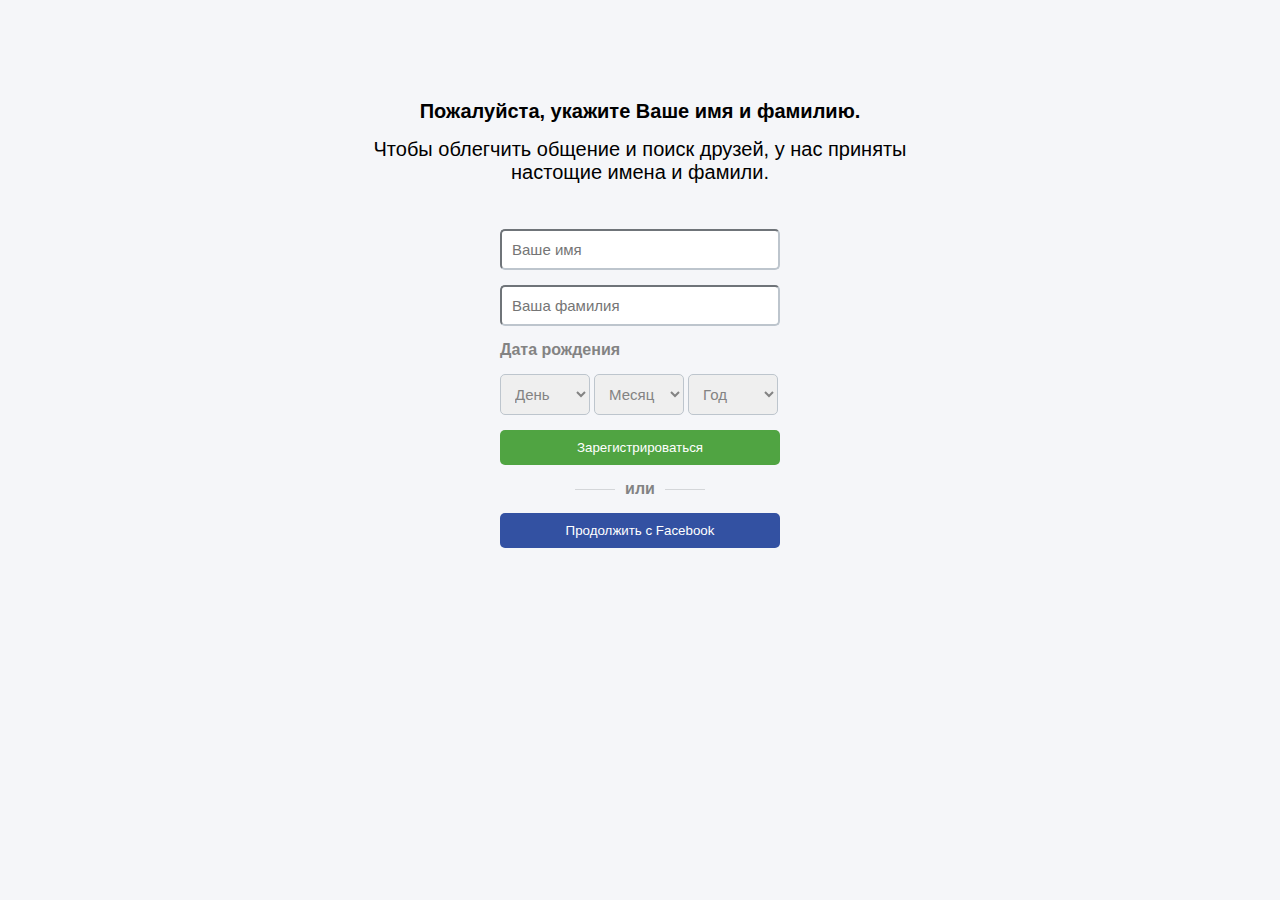
<file: Task6.3Aleksandr/index.html>
<!DOCTYPE html>
<html lang="en">

<head>
    <meta charset="UTF-8">
    <meta http-equiv="X-UA-Compatible" content="IE=edge">
    <meta name="viewport" content="width=device-width, initial-scale=1.0">
    <title>Document</title>
    <link rel="stylesheet" href="style.css">
</head>

<body>
    <div class="header">
        <p class="one">Пожалуйста, укажите Ваше имя и фамилию.</p>
        <p class="two">Чтобы облегчить общение и поиск друзей, у нас приняты настощие имена и фамили.</p>
    </div>
    <div class="form">
        <form action="#">
            <div>
                <input type="text" placeholder="Ваше имя">
            </div>
            <div>
                <input type="text" placeholder="Ваша фамилия">
            </div>
            <p>Дата рождения</p>
            <select name="day">
                <option value="" hidden>День</option>
                <option value="1">1</option>
                <option value="2">2</option>
                <option value="3">3</option>
                <option value="4">4</option>
                <option value="5">5</option>
            </select>
            <select name="month">
                <option value="" hidden>Месяц</option>
                <option value="1">Январь</option>
                <option value="2">Февраль</option>
                <option value="3">Март</option>
                <option value="4">Апрель</option>
                <option value="5">Май</option>
            </select>
            <select name="year">
                <option value="" hidden>Год</option>
                <option value="2022">2022</option>
                <option value="2021">2021</option>
                <option value="2020">2020</option>
                <option value="2019">2019</option>
                <option value="2018">2018</option>
            </select>
            <button class="register" type="submit">Зарегистрироваться</button>
        </form>
        <p class="or">или</p>
        <button class="facebook">Продолжить с Facebook</button>

    </div>


</body>

</html>
</file>
<file: Task6.3Aleksandr/style.css>
* {
    padding: 0;
    margin: 0;
    box-sizing: border-box;
}

body {
    background-color: #F5F6F9;
    font-family: 'Segoe UI', Tahoma, Geneva, Verdana, sans-serif;
}

.header {
    max-width: 550px;
    margin: auto;
    padding-top: 100px;
    padding-bottom: 30px;
    text-align: center;
    font-size: 20px;
}

.one {
    font-weight: 700;
}

.two {
    font-weight: normal;
}

.form {
    max-width: 280px;
    margin: auto;
}

.date {
    width: 100%;
}

input {
    padding: 10px;
    margin-bottom: 15px;
    border-color: #BDC5CD;
    border-radius: 5px;
    width: 100%;
    font-size: 15px;
}

input:focus {
    outline: none;
}

p {
    padding-bottom: 15px;
}

select {
    padding: 10px;
    margin-bottom: 15px;
    border-radius: 5px;
    border-color: #BDC5CD;
    color: #838383;
    width: 32%;
    font-size: 15px;
}

button {
    padding: 10px;
    margin-bottom: 15px;
    border-radius: 5px;
    width: 100%;
    border: none;
}

.register {
    background-color: #50A442;
    color: white;
    cursor: pointer;
}

.facebook {
    background-color: #3351A2;
    color: white;
    cursor: pointer;
}

form p {
    color: #838383;
    font-weight: 600;
}

.or {
    color: #838383;
    text-align: center;
    font-weight: 600;
}

.or::before {
    content: "";
    display: inline-block;
    vertical-align: middle;
    width: 40px;
    height: 1px;
    background-color: #D4D6D9;
    margin-right: 10px;
}

.or::after {
    content: "";
    display: inline-block;
    vertical-align: middle;
    width: 40px;
    height: 1px;
    background-color: #D4D6D9;
    margin-left: 10px;
}
</file>
